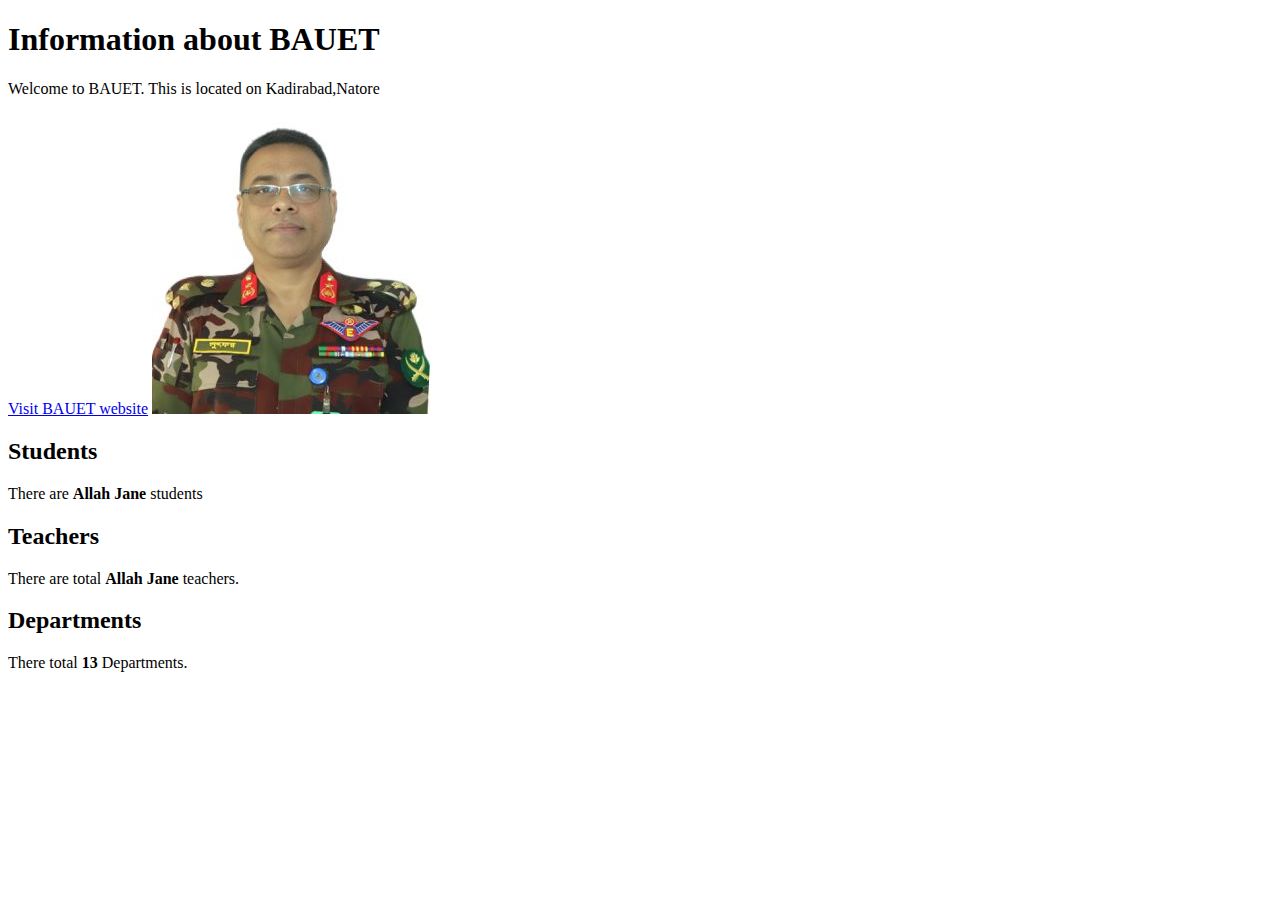
<file: Day 1/index.html>
<!DOCTYPE html>
<html lang="en">
    <head>
        <meta charset="Windows-1252" />
        <meta name="viewport" content="width=device-width, initial-scale=1" />
        <title>Document</title>
    </head>
    <body>
        <h1>Information about BAUET</h1>
        <p>Welcome to BAUET. This is located on Kadirabad,Natore</p>
        <a href="https://bauet.ac.bd" rel="nofollow">Visit BAUET website</a>
        <img
            alt="Honorable Vice Chancellor Sir"
            src="./images/Brig-Gen-S-M-Lutfor-Rahman-279x300.jpg"
        />
        <h2>Students</h2>
        <p>There are <b>Allah Jane</b> students</p>
        <h2>Teachers</h2>
        <p>There are total <b>Allah Jane</b> teachers.</p>

        <h2>Departments</h2>
        <p>There total <b>13</b> Departments.</p>
    </body>
</html>
</file>
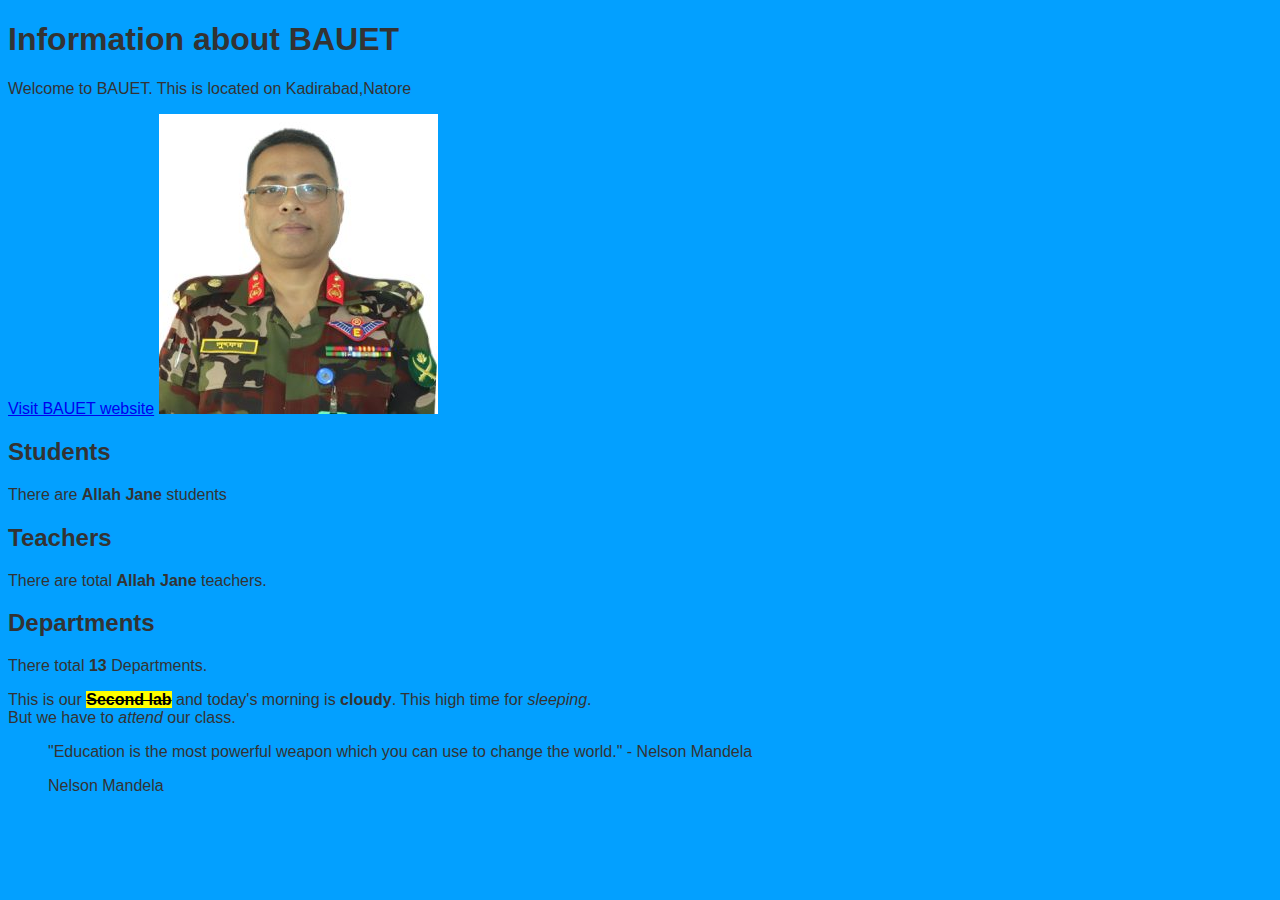
<file: Day 2/index.html>
<!DOCTYPE html>
<html lang="en">
    <head>
        <meta charset="UTF-8" />
        <meta name="viewport" content="width=device-width, initial-scale=1.0" />
        <title>Document</title>
        <style>
            body {
                background-color: #03a0ff;
                font-family: Arial, sans-serif;
                color: #333;
            }
        </style>
    </head>
    <body>
        <h1>Information about BAUET</h1>
        <p>Welcome to BAUET. This is located on Kadirabad,Natore</p>
        <a href="https://bauet.ac.bd" rel="nofollow">Visit BAUET website</a>
        <img
            alt="Honorable Vice Chancellor Sir"
            src="./images/Brig-Gen-S-M-Lutfor-Rahman-279x300.jpg"
        />
        <h2>Students</h2>
        <p>There are <b>Allah Jane</b> students</p>
        <h2>Teachers</h2>
        <p>There are total <b>Allah Jane</b> teachers.</p>

        <h2>Departments</h2>
        <p>There total <b>13</b> Departments.</p>
        <!--Second lab starts here-->
        <!-- Text formatting -->
        This is our
        <b
            ><mark><strike>Second lab</strike></mark></b
        >
        and today's morning is <strong>cloudy</strong>. This high time for
        <i>sleeping</i>. <br />
        But we have to <em>attend</em> our class.
        <!-- Cotatuib abd Citation -->
        <blockquote cite="https://bauet.ac.bd">
            <p>
                "Education is the most powerful weapon which you can use to
                change the world." - Nelson Mandela
            </p>
            <footer>Nelson Mandela</footer>
        </blockquote>
    </body>
</html>
</file>
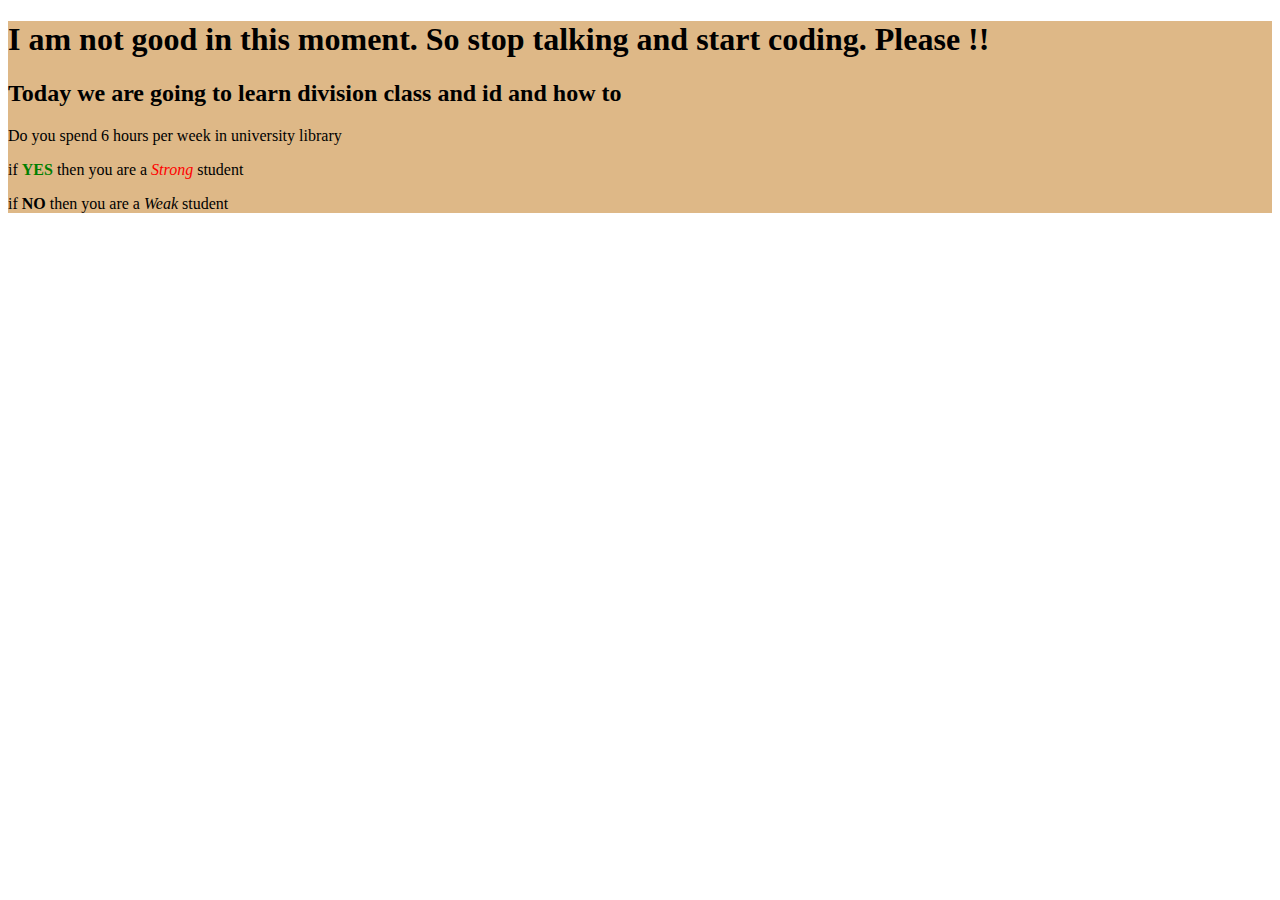
<file: Day 4/index.html>
<!DOCTYPE html>
<html lang="en">
    <head>
        <meta charset="UTF-8" />
        <meta name="viewport" content="width=device-width, initial-scale=1.0" />
        <title>Document</title>
    </head>
    <body>
        <div style="background-color: burlywood">
            <h1>
                I am not good in this moment. So stop talking and start coding.
                Please !!
            </h1>
            <h2>
                Today we are going to learn division class and id and how to
            </h2>
            <p>Do you spend 6 hours per week in university library</p>
            <p>
                if <strong style="color: green">YES</strong> then you are a
                <em style="color: red">Strong</em> student
            </p>
            <p>if <strong>NO</strong> then you are a <em>Weak</em> student</p>
        </div>
    </body>
</html>
</file>
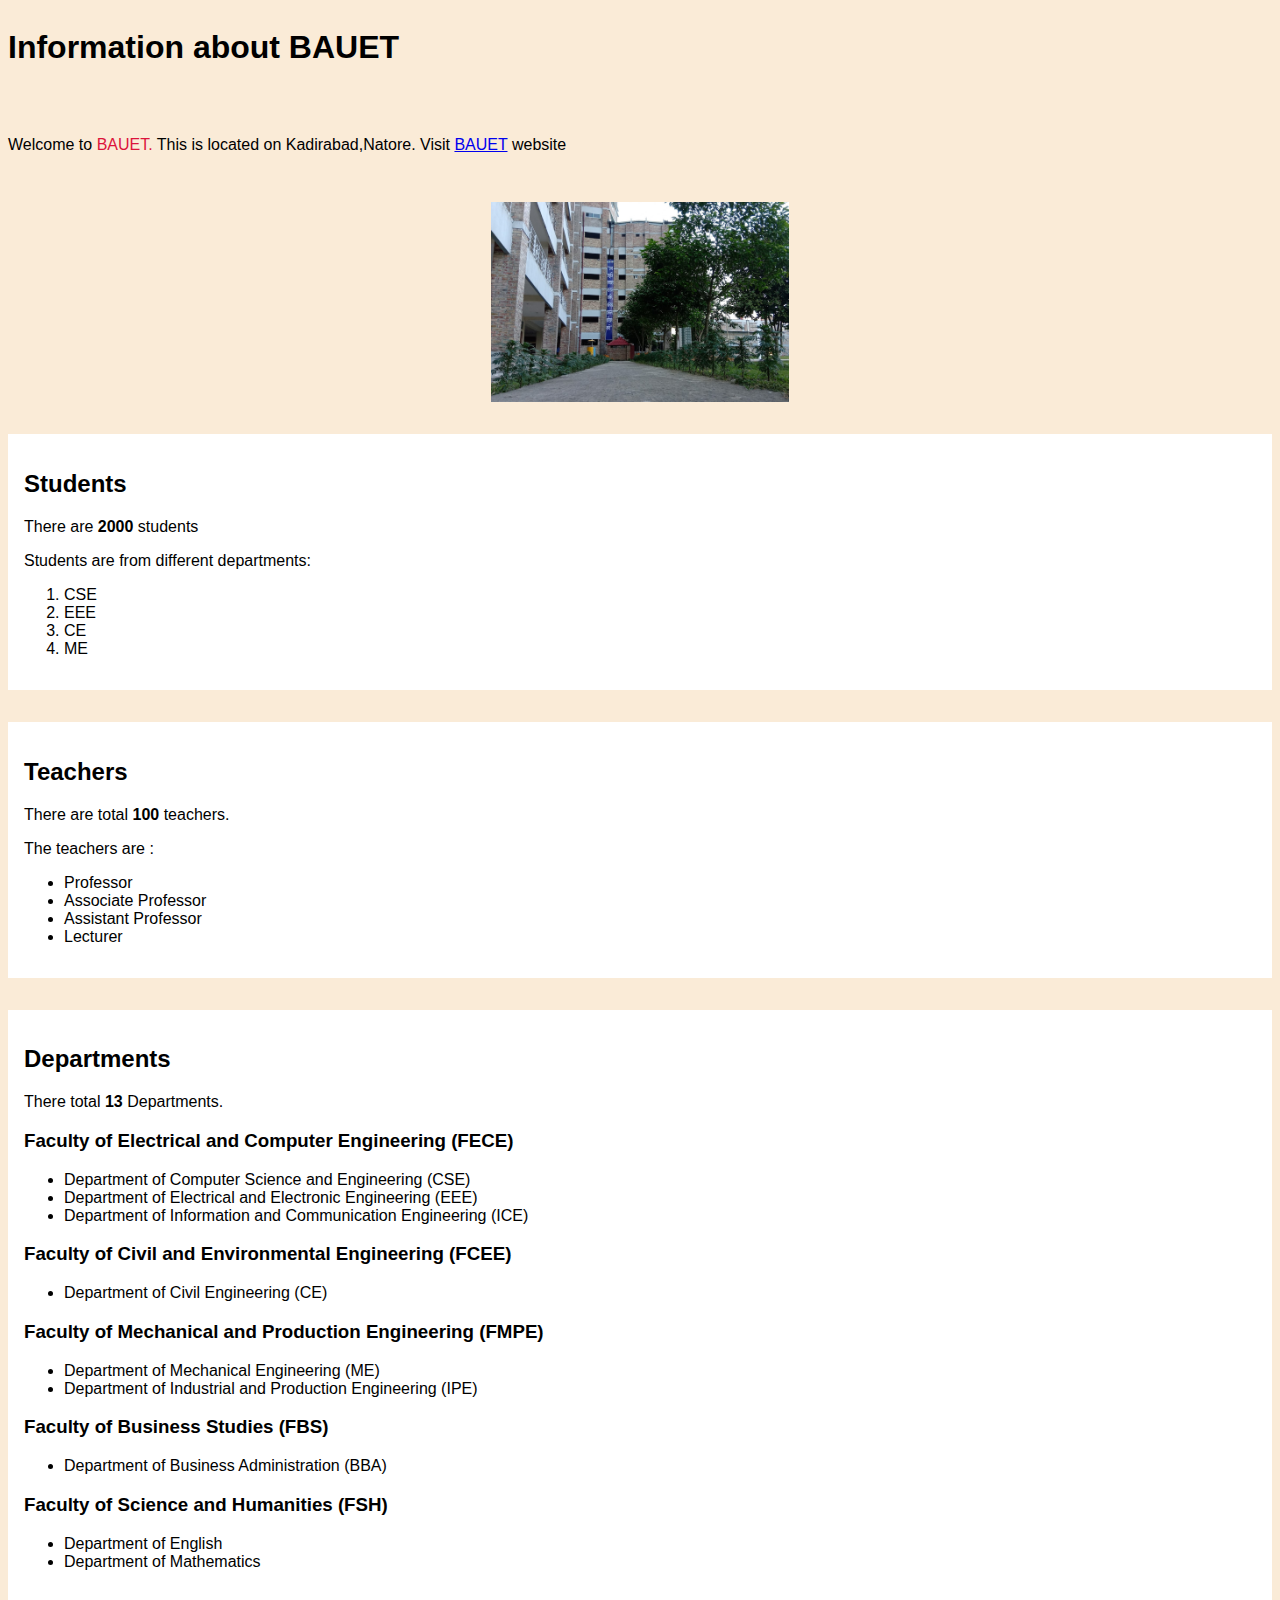
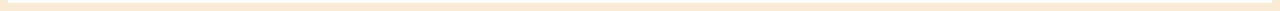
<file: Day 1/Home Work/index.html>
<!DOCTYPE html>
<html lang="en">
    <head>
        <meta charset="Windows-1252" />
        <meta name="viewport" content="width=device-width, initial-scale=1" />
        <title>Document</title>
        <style>
            body {
                background-color: antiquewhite;
                display: flex;
                gap: 2rem;
                justify-content: center;
                flex-direction: column;
                font-family: Arial, Helvetica, sans-serif;
            }
            img {
                align-self: center;
            }
            .red {
                color: crimson;
            }
            .info {
                background-color: white;
                padding: 1em;
            }
        </style>
    </head>
    <body>
        <h1>Information about BAUET</h1>
        <p>
            Welcome to <span class="red">BAUET.</span> This is located on
            Kadirabad,Natore. Visit
            <a href="https://bauet.ac.bd" rel="nofollow"> BAUET</a> website
        </p>
        <img alt="BAUET Building" height="200" src="./images/bauet.jpg" />
        <div class="info">
            <h2>Students</h2>
            <p>There are <b>2000</b> students</p>
            <p>Students are from different departments:</p>
            <ol>
                <li>CSE</li>
                <li>EEE</li>
                <li>CE</li>
                <li>ME</li>
            </ol>
        </div>
        <div class="info">
            <h2>Teachers</h2>
            <p>There are total <b>100</b> teachers.</p>
            <p>The teachers are :</p>
            <ul>
                <li>Professor</li>
                <li>Associate Professor</li>
                <li>Assistant Professor</li>
                <li>Lecturer</li>
            </ul>
        </div>
        <div class="info">
            <h2>Departments</h2>
            <p>There total <b>13</b> Departments.</p>
            <h3>Faculty of Electrical and Computer Engineering (FECE)</h3>
            <ul>
                <li>Department of Computer Science and Engineering (CSE)</li>
                <li>
                    Department of Electrical and Electronic Engineering (EEE)
                </li>
                <li>
                    Department of Information and Communication Engineering
                    (ICE)
                </li>
            </ul>

            <h3>Faculty of Civil and Environmental Engineering (FCEE)</h3>
            <ul>
                <li>Department of Civil Engineering (CE)</li>
            </ul>

            <h3>Faculty of Mechanical and Production Engineering (FMPE)</h3>
            <ul>
                <li>Department of Mechanical Engineering (ME)</li>
                <li>
                    Department of Industrial and Production Engineering (IPE)
                </li>
            </ul>

            <h3>Faculty of Business Studies (FBS)</h3>
            <ul>
                <li>Department of Business Administration (BBA)</li>
            </ul>

            <h3>Faculty of Science and Humanities (FSH)</h3>
            <ul>
                <li>Department of English</li>
                <li>Department of Mathematics</li>
            </ul>
        </div>
    </body>
</html>
</file>
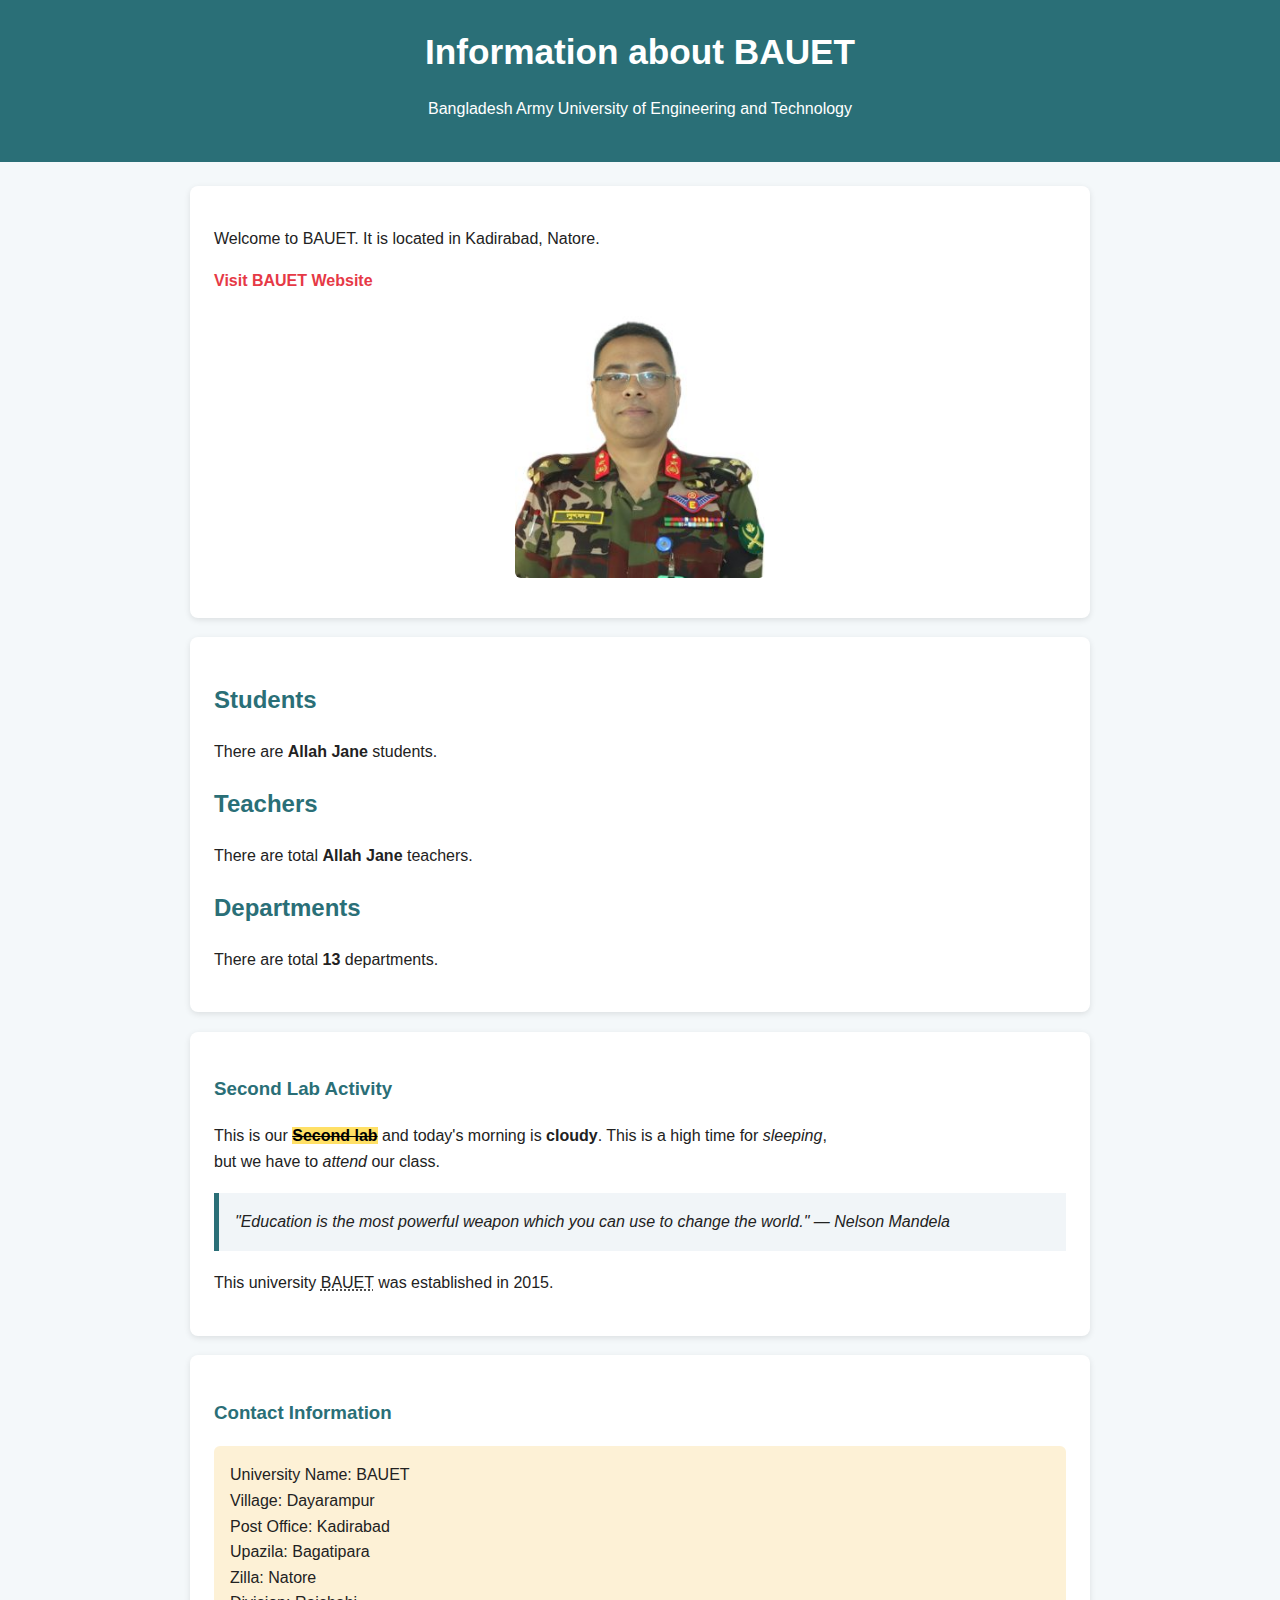
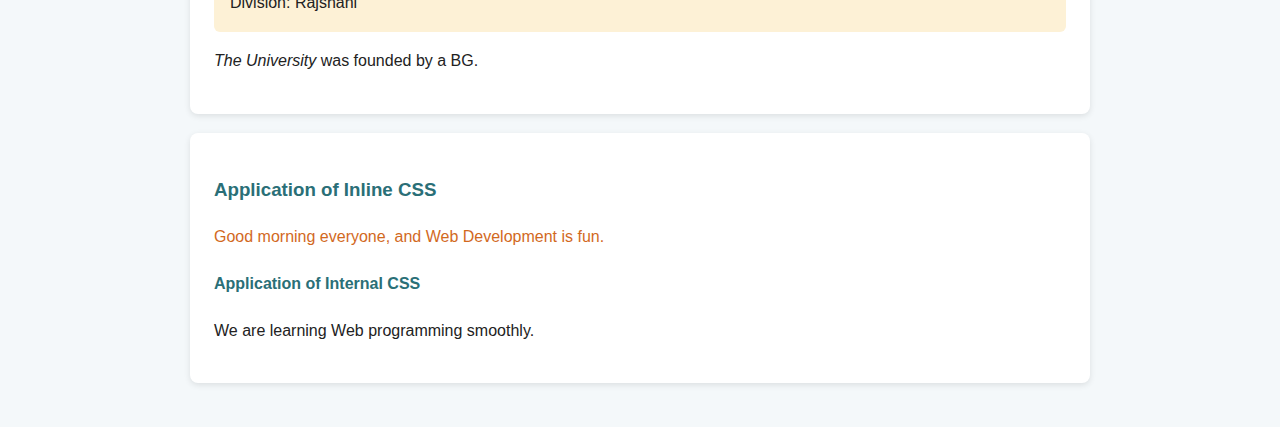
<file: Day 2/HomeWork/index.html>
<!DOCTYPE html>
<html lang="en">
    <head>
        <meta charset="UTF-8" />
        <meta name="viewport" content="width=device-width, initial-scale=1.0" />
        <title>BAUET Information</title>
        <link rel="stylesheet" href="./style.css" />
    </head>
    <body>
        <header>
            <h1>Information about BAUET</h1>
            <p>Bangladesh Army University of Engineering and Technology</p>
        </header>

        <main>
            <section>
                <p>Welcome to BAUET. It is located in Kadirabad, Natore.</p>
                <a href="https://bauet.ac.bd" rel="nofollow" target="_blank"
                    >Visit BAUET Website</a
                >
                <img
                    alt="Honorable Vice Chancellor Sir"
                    src="./images/Brig-Gen-S-M-Lutfor-Rahman-279x300.jpg"
                />
            </section>

            <section>
                <h2>Students</h2>
                <p>There are <b>Allah Jane</b> students.</p>

                <h2>Teachers</h2>
                <p>There are total <b>Allah Jane</b> teachers.</p>

                <h2>Departments</h2>
                <p>There are total <b>13</b> departments.</p>
            </section>

            <section>
                <h3>Second Lab Activity</h3>
                <p>
                    This is our
                    <b
                        ><mark><strike>Second lab</strike></mark></b
                    >
                    and today's morning is <strong>cloudy</strong>. This is a
                    high time for <i>sleeping</i>,<br />
                    but we have to <em>attend</em> our class.
                </p>

                <blockquote cite="https://bauet.ac.bd">
                    "Education is the most powerful weapon which you can use to
                    change the world." — Nelson Mandela
                </blockquote>

                <p>
                    This university
                    <abbr
                        title="Bangladesh Army University of Engineering and Technology"
                        >BAUET</abbr
                    >
                    was established in 2015.
                </p>
            </section>

            <section>
                <h3>Contact Information</h3>
                <address>
                    University Name: BAUET <br />
                    Village: Dayarampur <br />
                    Post Office: Kadirabad <br />
                    Upazila: Bagatipara <br />
                    Zilla: Natore <br />
                    Division: Rajshahi
                </address>
                <p><cite>The University</cite> was founded by a BG.</p>
            </section>

            <section>
                <h3>Application of Inline CSS</h3>
                <p style="color: chocolate">
                    Good morning everyone, and Web Development is fun.
                </p>

                <h4>Application of Internal CSS</h4>
                <p>We are learning Web programming smoothly.</p>
            </section>
        </main>
    </body>
</html>
</file>
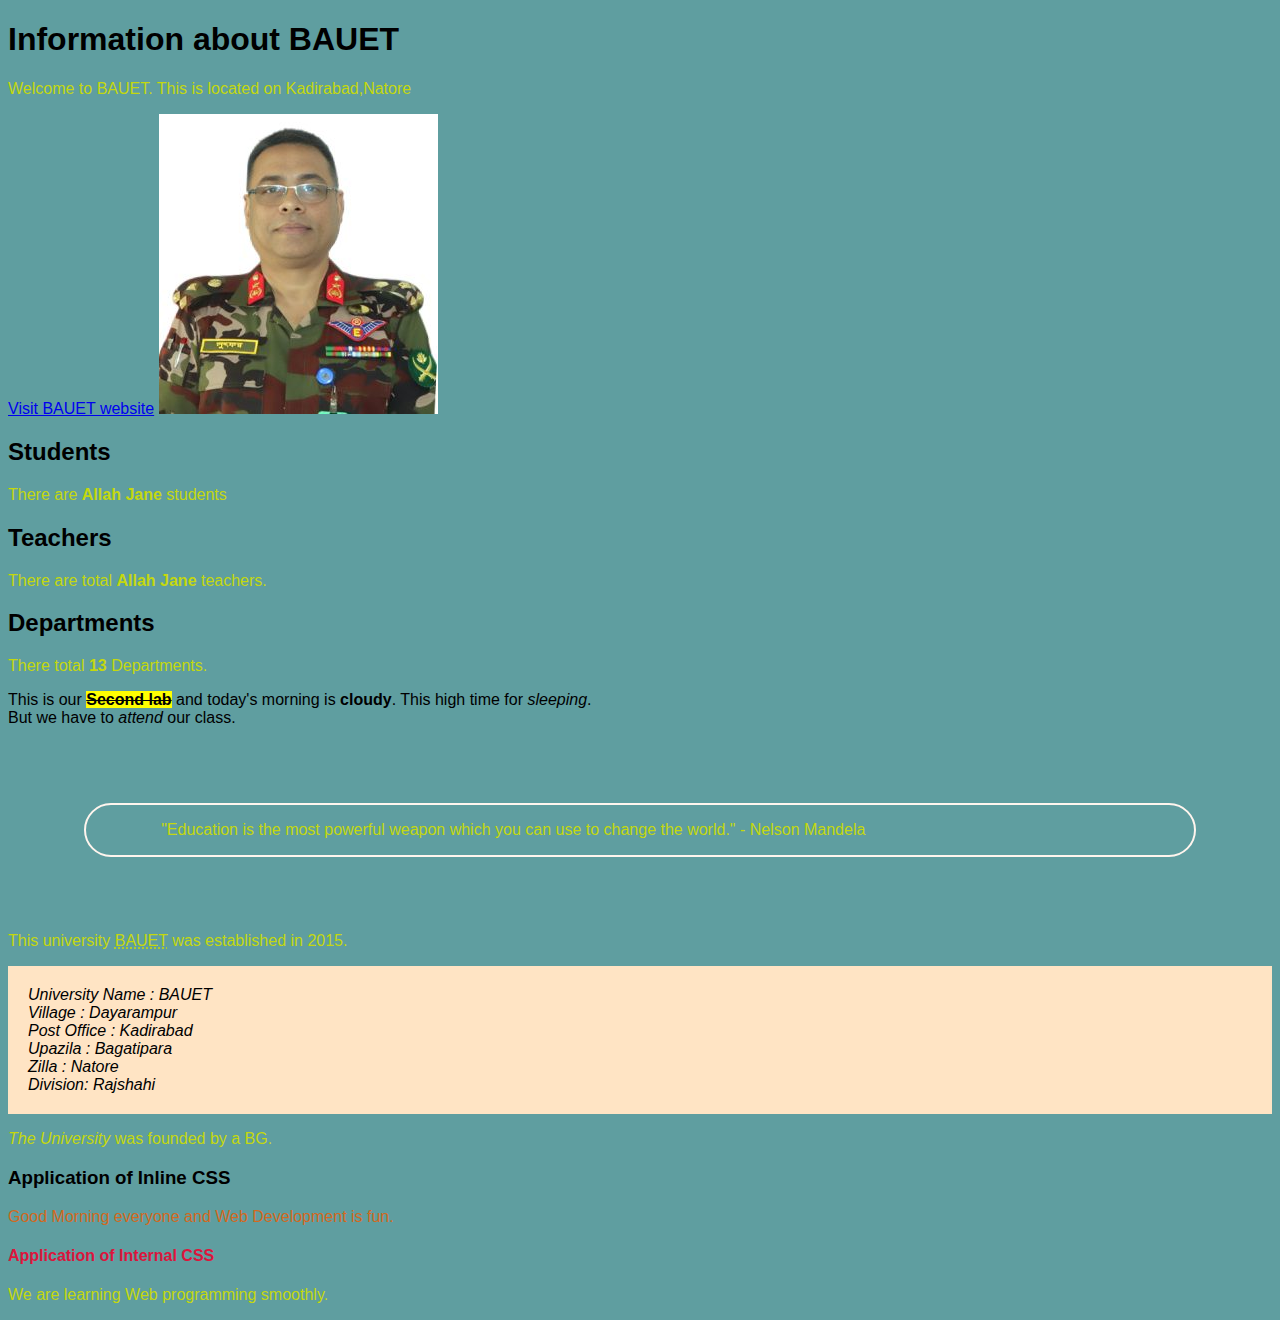
<file: Day 2/In Lab/index.html>
<!DOCTYPE html>
<html lang="en">
    <head>
        <meta charset="UTF-8" />
        <meta name="viewport" content="width=device-width, initial-scale=1.0" />
        <title>Document</title>
        <style>
            body {
                background-color: cadetblue;
                font-family: Arial, sans-serif;
            }
            h4 {
                color: crimson;
            }
            p {
                color: rgb(196, 216, 14);
            }
        </style>
        <link rel="stylesheet" href="./style.css" />
    </head>
    <body>
        <h1>Information about BAUET</h1>
        <p>Welcome to BAUET. This is located on Kadirabad,Natore</p>
        <a href="https://bauet.ac.bd" rel="nofollow">Visit BAUET website</a>
        <img
            alt="Honorable Vice Chancellor Sir"
            src="./images/Brig-Gen-S-M-Lutfor-Rahman-279x300.jpg"
        />
        <h2>Students</h2>
        <p>There are <b>Allah Jane</b> students</p>
        <h2>Teachers</h2>
        <p>There are total <b>Allah Jane</b> teachers.</p>

        <h2>Departments</h2>
        <p>There total <b>13</b> Departments.</p>
        <!--Second lab starts here-->
        <!-- Text formatting -->
        This is our
        <b
            ><mark><strike>Second lab</strike></mark></b
        >
        and today's morning is <strong>cloudy</strong>. This high time for
        <i>sleeping</i>. <br />
        But we have to <em>attend</em> our class.
        <!-- Cotation and Citation -->
        <blockquote cite="https://bauet.ac.bd">
            <p>
                "Education is the most powerful weapon which you can use to
                change the world." - Nelson Mandela
            </p>
        </blockquote>
        <p>
            This university
            <abbr
                title="Bangladesh Army University of Engineering and Technology"
                >BAUET</abbr
            >
            was established in 2015.
        </p>

        <address>
            University Name : BAUET <br />
            Village : Dayarampur <br />
            Post Office : Kadirabad <br />
            Upazila : Bagatipara <br />
            Zilla : Natore <br />
            Division: Rajshahi <br />
        </address>
        <p><cite>The University </cite> was founded by a BG.</p>
        <h3>Application of Inline CSS</h3>
        <p style="color: chocolate">
            Good Morning everyone and Web Development is fun.
        </p>
        <h4>Application of Internal CSS</h4>
        <p>We are learning Web programming smoothly.</p>
    </body>
</html>
</file>
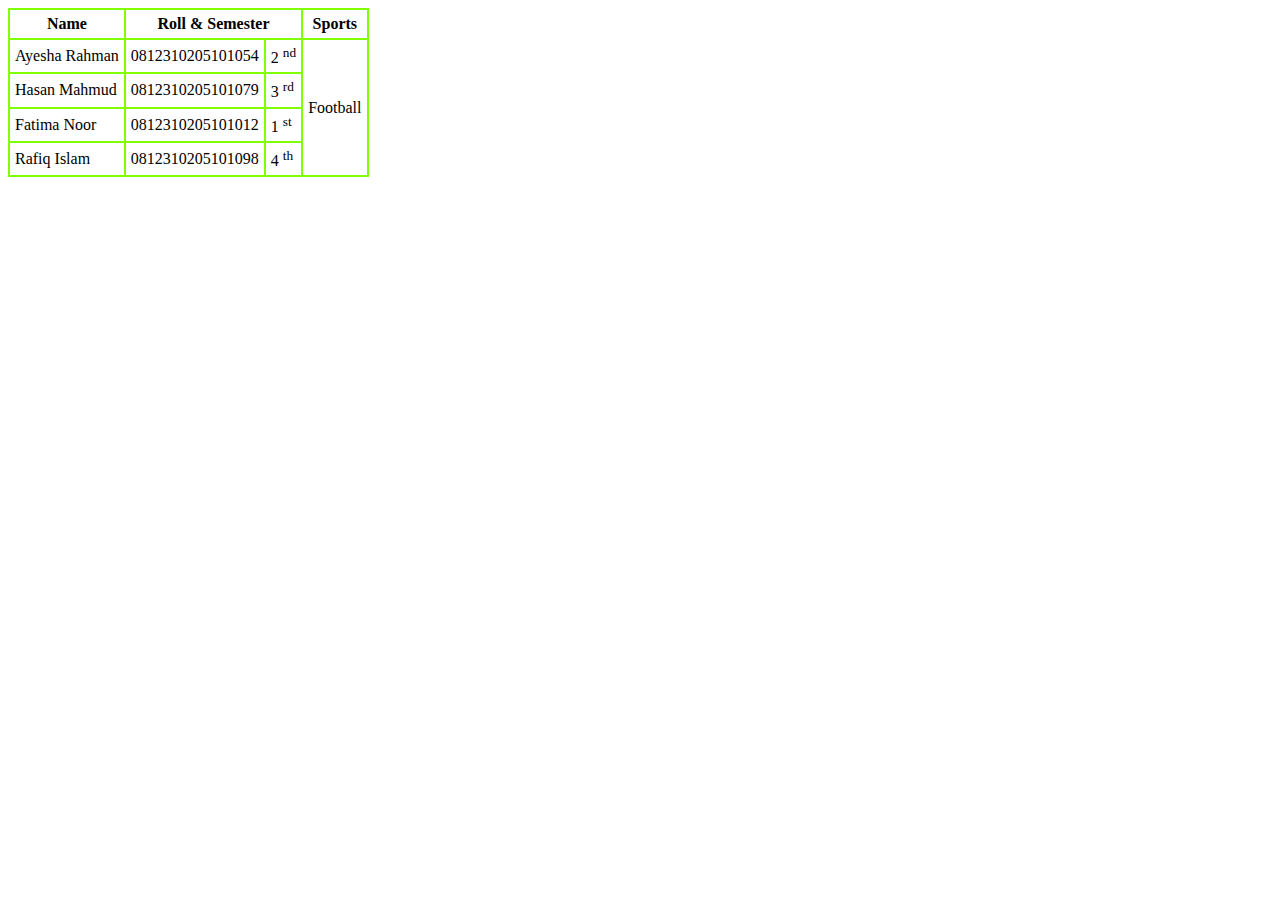
<file: Day 3/In Lab/index.html>
<!DOCTYPE html>
<html lang="en">
    <head>
        <meta charset="UTF-8" />
        <meta name="viewport" content="width=device-width, initial-scale=1.0" />
        <title>HTML Table</title>
        <link rel="stylesheet" href="./style.css" />
    </head>
    <body>
        <table border="1" cellspacing="0" cellpadding="5">
            <thead>
                <tr>
                    <th>Name</th>
                    <th colspan="2">Roll & Semester</th>
                    <th>Sports</th>
                </tr>
            </thead>
            <tbody>
                <tr>
                    <td>Ayesha Rahman</td>
                    <td>0812310205101054</td>
                    <td>2 <sup>nd</sup></td>
                    <td rowspan="4">Football</td>
                </tr>
                <tr>
                    <td>Hasan Mahmud</td>
                    <td>0812310205101079</td>
                    <td>3 <sup>rd</sup></td>
                </tr>
                <tr>
                    <td>Fatima Noor</td>
                    <td>0812310205101012</td>
                    <td>1 <sup>st</sup></td>
                </tr>
                <tr>
                    <td>Rafiq Islam</td>
                    <td>0812310205101098</td>
                    <td>4 <sup>th</sup></td>
                </tr>
            </tbody>
        </table>
    </body>
</html>
</file>
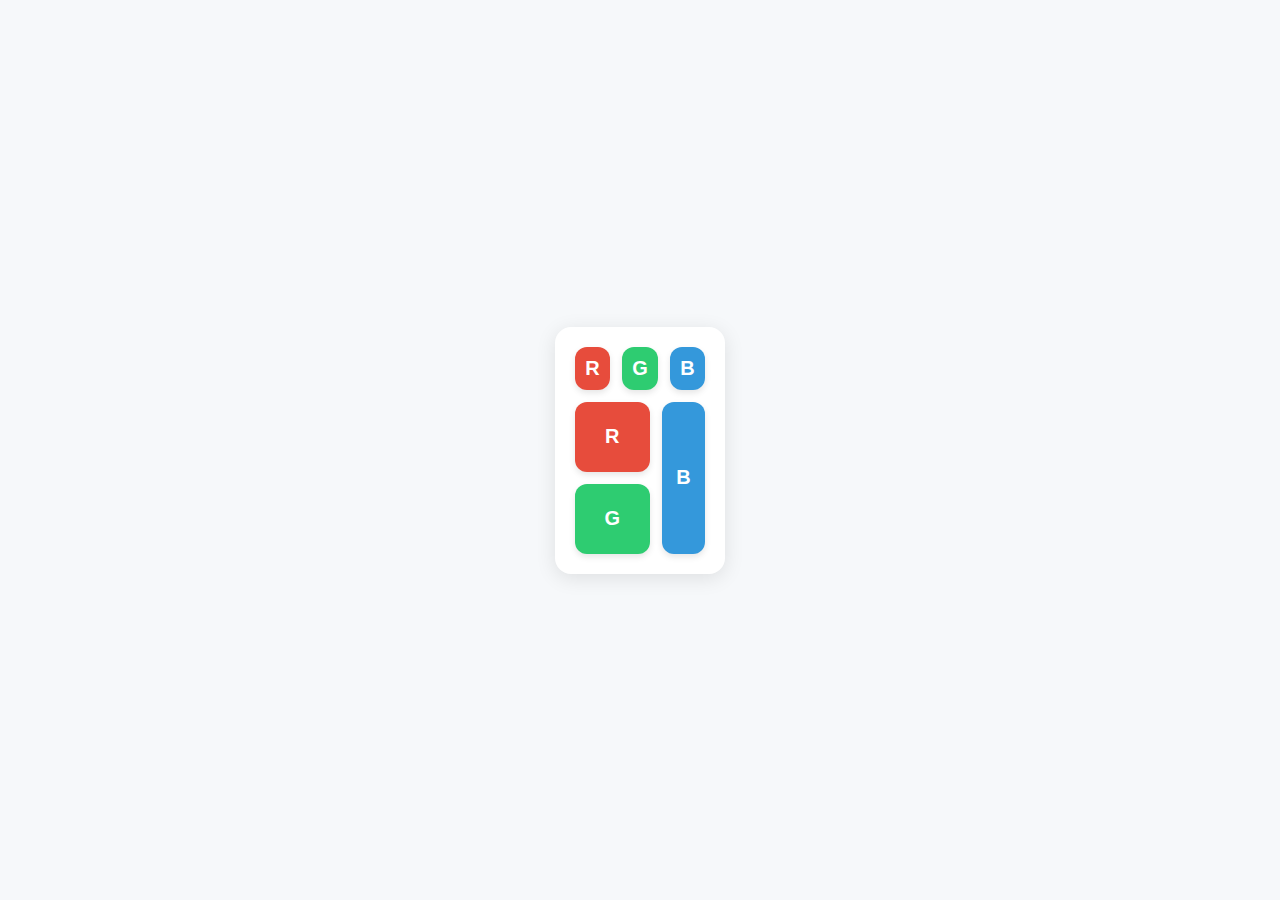
<file: Day 4/HomeWork/index.html>
<!DOCTYPE html>
<html lang="en">
    <head>
        <meta charset="UTF-8" />
        <meta name="viewport" content="width=device-width, initial-scale=1.0" />
        <title>Fancy RGB Layout</title>
        <style>
            body {
                font-family: Arial, sans-serif;
                background: #f6f8fa;
                display: flex;
                justify-content: center;
                align-items: center;
                min-height: 100vh;
                margin: 0;
            }

            .container {
                display: grid;
                gap: 12px;
                padding: 20px;
                border-radius: 16px;
                background: white;
                box-shadow: 0 4px 20px rgba(0, 0, 0, 0.1);
            }

            /* First row (R, G, B side by side) */
            .row1 {
                display: grid;
                grid-template-columns: repeat(3, 1fr);
                gap: 12px;
            }

            /* Second row (column of R/G + tall B) */
            .row2 {
                display: grid;
                grid-template-columns: 75px 1fr;
                gap: 12px;
                align-items: stretch;
            }

            .col-stack {
                display: grid;
                grid-template-rows: 1fr 1fr; /* equal halves */
                gap: 12px;
            }

            .box {
                padding: 10px;
                display: flex;
                justify-content: center;
                align-items: center;
                font-weight: bold;
                font-size: 20px;
                border-radius: 12px;
                color: white;
                box-shadow: 0 3px 6px rgba(0, 0, 0, 0.1);
            }

            .R {
                background: #e74c3c;
            }
            .G {
                background: #2ecc71;
            }
            .B {
                background: #3498db;
            }

            .second-blue {
                display: flex;
                align-items: center;
                justify-content: center;
                min-height: 132px;
            }
        </style>
    </head>
    <body>
        <div class="container">
            <div class="row1">
                <div class="box R">R</div>
                <div class="box G">G</div>
                <div class="box B">B</div>
            </div>
            <div class="row2">
                <div class="col-stack">
                    <div class="box R">R</div>
                    <div class="box G">G</div>
                </div>
                <div class="box B second-blue">B</div>
            </div>
        </div>
    </body>
</html>
</file>
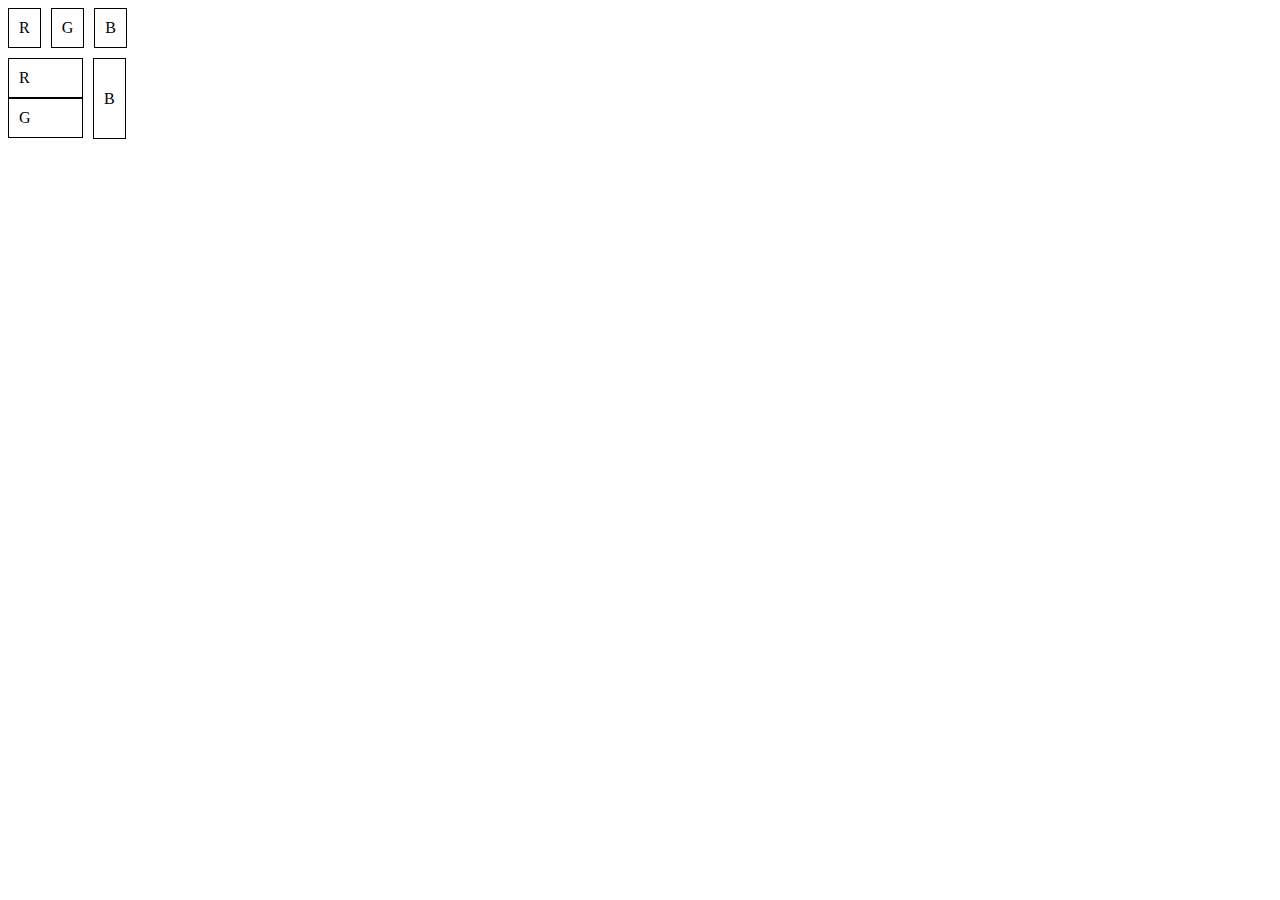
<file: Day 4/in Lab/index.html>
<!DOCTYPE html>
<html lang="en">
    <head>
        <meta charset="UTF-8" />
        <meta name="viewport" content="width=device-width, initial-scale=1.0" />
        <title>Document</title>
        <style>
            .box {
                width: auto;
                border: 1px solid black;
                padding: 10px;
            }
        </style>
    </head>
    <body>
        <div style="display: flex; flex-direction: column; gap: 10px">
            <div style="display: flex; gap: 10px; width: 100dvw">
                <div class="box">R</div>
                <div class="box">G</div>
                <div class="box">B</div>
            </div>
            <div style="display: flex; gap: 10px">
                <div style="display: flex; flex-direction: column; width: 75px">
                    <div class="box">R</div>
                    <div class="box">G</div>
                </div>

                <div
                    style="
                        display: flex;
                        height: 59px;
                        justify-items: center;
                        align-items: center;
                    "
                    class="box"
                >
                    B
                </div>
            </div>
        </div>
    </body>
</html>
</file>
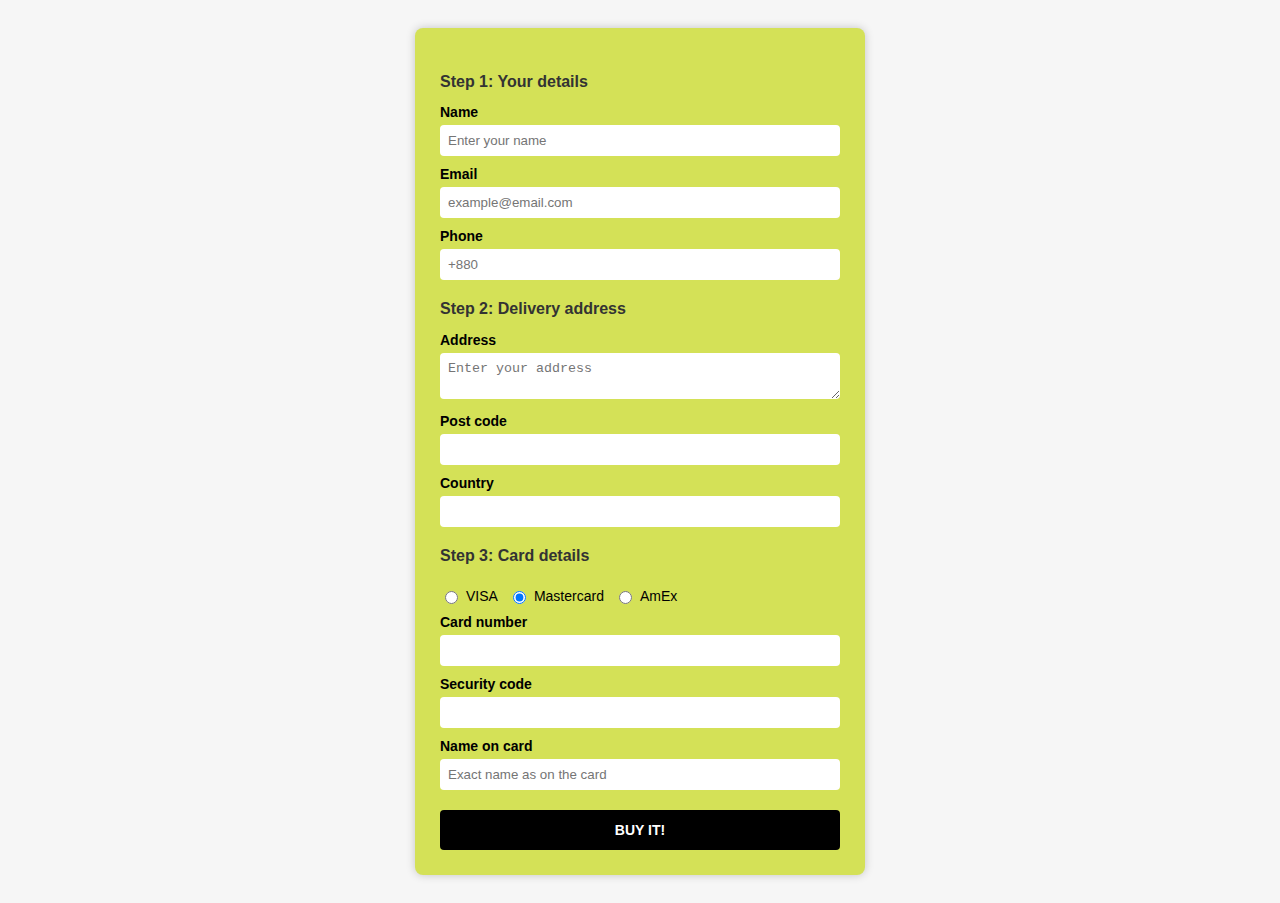
<file: Day 5/Drawings/index.html>
<!DOCTYPE html>
<html lang="en">
    <head>
        <meta charset="UTF-8" />
        <meta name="viewport" content="width=device-width, initial-scale=1.0" />
        <title>Web Lab 5 - Form Example</title>
        <style>
            body {
                font-family: Arial, sans-serif;
                background-color: #f6f6f6;
                padding: 20px;
                color: #000;
            }

            .form-container {
                background-color: #d4e157; /* light green-yellow */
                max-width: 400px;
                margin: auto;
                padding: 25px;
                border-radius: 8px;
                box-shadow: 0 0 10px rgba(0, 0, 0, 0.2);
            }

            h2 {
                margin-top: 20px;
                font-size: 16px;
                color: #333;
            }

            label {
                display: block;
                margin-top: 10px;
                font-weight: bold;
                font-size: 14px;
            }

            input[type='text'],
            input[type='email'],
            input[type='tel'],
            textarea {
                width: 100%;
                padding: 8px;
                margin-top: 5px;
                border: none;
                border-radius: 4px;
                box-sizing: border-box;
                background: #fff;
                color: #000;
            }

            textarea {
                resize: vertical;
            }

            .card-types {
                display: flex;
                gap: 10px;
                margin-top: 5px;
            }

            .card-types label {
                display: flex;
                align-items: center;
                gap: 5px;
                font-weight: normal;
            }

            button {
                margin-top: 20px;
                width: 100%;
                padding: 12px;
                background-color: black;
                color: white;
                font-weight: bold;
                border: none;
                border-radius: 4px;
                cursor: pointer;
                font-size: 14px;
            }

            button:hover {
                background-color: #333;
            }

         
        </style>
    </head>
    <body>
        <div class="form-container">
            <form>
                <!-- Step 1: Your details -->
                <h2>Step 1: Your details</h2>

                <label for="name">Name</label>
                <input type="text" id="name" placeholder="Enter your name" />

                <label for="email">Email</label>
                <input
                    type="email"
                    id="email"
                    placeholder="example@email.com"
                />

                <label for="phone">Phone</label>
                <input type="tel" id="phone" placeholder="+880" />

                <!-- Step 2: Delivery address -->
                <h2>Step 2: Delivery address</h2>

                <label for="address">Address</label>
                <textarea
                    id="address"
                    placeholder="Enter your address"
                ></textarea>

                <label for="postcode">Post code</label>
                <input type="text" id="postcode" />

                <label for="country">Country</label>
                <input type="text" id="country" />

                <!-- Step 3: Card details -->
                <h2>Step 3: Card details</h2>

                <div class="card-types">
                    <label>
                        <input type="radio" name="card-type" value="visa" />
                        VISA
                    </label>
                    <label>
                        <input
                            type="radio"
                            name="card-type"
                            value="mastercard"
                            checked
                        />
                        Mastercard
                    </label>
                    <label>
                        <input type="radio" name="card-type" value="amex" />
                        AmEx
                    </label>
                </div>

                <label for="card-number">Card number</label>
                <input type="text" id="card-number" />

                <label for="security-code">Security code</label>
                <input type="text" id="security-code" />

                <label for="card-name">Name on card</label>
                <input
                    type="text"
                    id="card-name"
                    placeholder="Exact name as on the card"
                />

                <button type="submit">BUY IT!</button>
            </form>
        </div>
    </body>
</html>
</file>
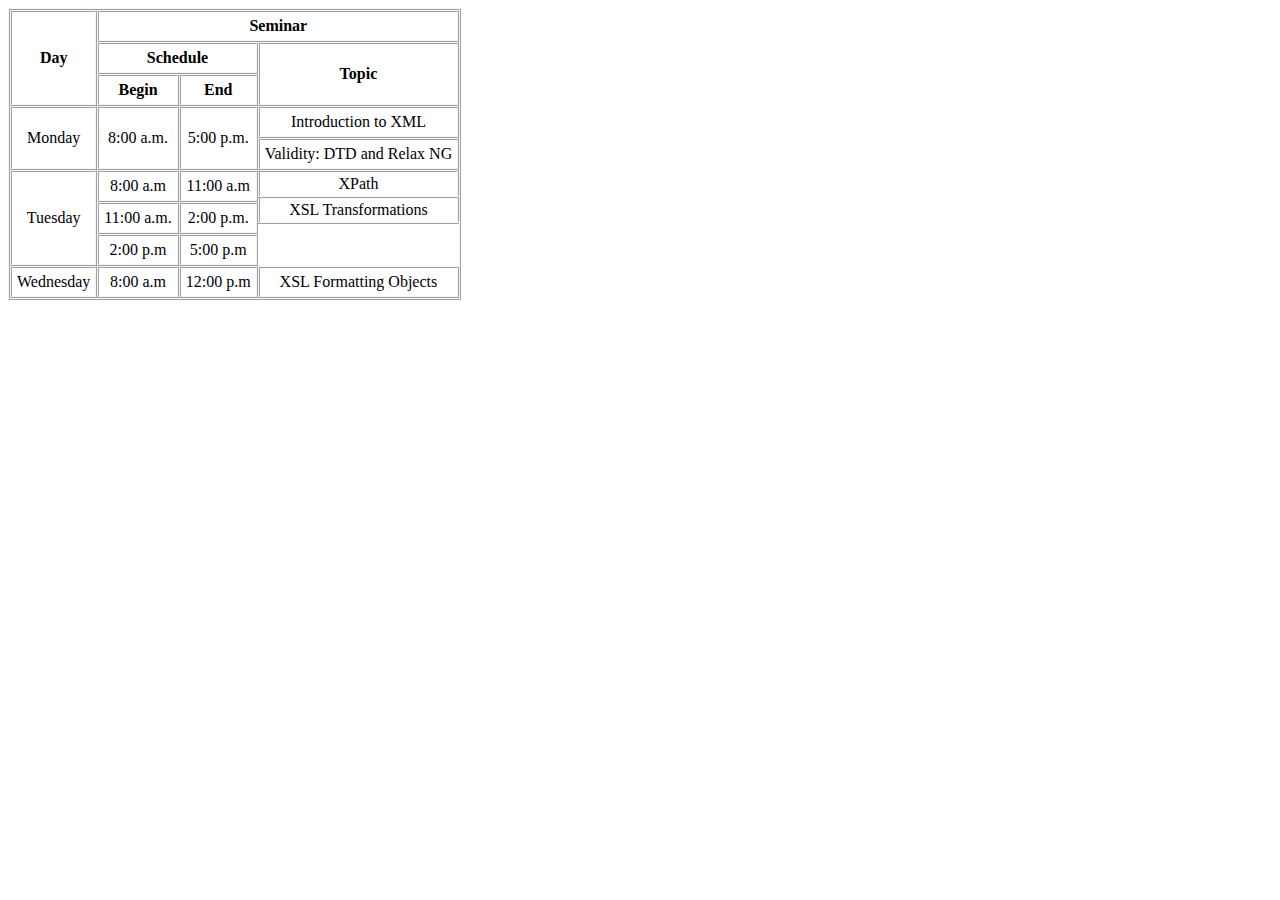
<file: Day 3/In Lab/example.html>
<!DOCTYPE html>
<html lang="en">
    <head>
        <meta charset="UTF-8" />
        <meta name="viewport" content="width=device-width, initial-scale=1.0" />
        <title>Table</title>
        <style>
            table,
            th,
            td {
                border: 2px ridge whitesmoke;
            }
            td {
                text-align: center;
            }
        </style>
    </head>
    <body>
        <table border="1" cellspacing="0" cellpadding="5">
            <tr>
                <th rowspan="3">Day</th>
                <th colspan="3">Seminar</th>
            </tr>
            <tr>
                <th colspan="2">Schedule</th>
                <th rowspan="2">Topic</th>
            </tr>
            <tr>
                <th>Begin</th>
                <th>End</th>
            </tr>
            <tr>
                <td rowspan="2">Monday</td>
                <td rowspan="2">8:00 a.m.</td>
                <td rowspan="2">5:00 p.m.</td>
                <td>Introduction to XML</td>
            </tr>
            <tr>
                <td>Validity: DTD and Relax NG</td>
            </tr>
            <tr>
                <td rowspan="3">Tuesday</td>
                <td>8:00 a.m</td>
                <td>11:00 a.m</td>
                <td
                    rowspan="3"
                    style="
                        padding: 0;
                        margin: 0;
                        height: 100%;
                        vertical-align: top;
                        border: none;
                    "
                >
                    <table
                        border="1"
                        cellspacing="0"
                        cellpadding="3"
                        style="
                            height: 100%;
                            width: 100%;
                            border-collapse: collapse;
                            border: none;
                        "
                    >
                        <tr>
                            <td>XPath</td>
                        </tr>
                        <tr>
                            <td>XSL Transformations</td>
                        </tr>
                    </table>
                </td>
            </tr>
            <tr>
                <td>11:00 a.m.</td>
                <td>2:00 p.m.</td>
            </tr>
            <tr>
                <td>2:00 p.m</td>
                <td>5:00 p.m</td>
            </tr>
            <tr>
                <td>Wednesday</td>
                <td>8:00 a.m</td>
                <td>12:00 p.m</td>
                <td>XSL Formatting Objects</td>
            </tr>
        </table>
    </body>
</html>
</file>
<file: Day 2/HomeWork/style.css>
/* ===== Base (Light Mode) ===== */
body {
	background-color: #f4f8fa;
	font-family: Arial, sans-serif;
	margin: 0;
	padding: 0;
	line-height: 1.6;
	color: #222;
}

header {
	background-color: #2a6f77;
	color: white;
	text-align: center;
	padding: 1.5rem;
}

header h1 {
	margin: 0;
	font-size: 2.2rem;
}

main {
	max-width: 900px;
	margin: auto;
	padding: 1.5rem;
}

section {
	background: white;
	padding: 1.5rem;
	border-radius: 8px;
	margin-bottom: 1.2rem;
	box-shadow: 0 2px 6px rgba(0, 0, 0, 0.1);
}

h2,
h3,
h4 {
	color: #2a6f77;
}

a {
	color: #e63946;
	text-decoration: none;
	font-weight: bold;
}

a:hover {
	text-decoration: underline;
}

img {
	max-width: 250px;
	border-radius: 6px;
	display: block;
	margin: 1rem auto;
}

blockquote {
	background: #f1f5f8;
	border-left: 5px solid #2a6f77;
	padding: 1rem;
	font-style: italic;
	margin: 1.2rem 0;
}

address {
	background: #fdf1d6;
	padding: 1rem;
	border-radius: 6px;
	font-style: normal;
}

mark {
	background-color: #ffe066;
}

/* ===== Dark Mode ===== */
@media (prefers-color-scheme: dark) {
	body {
		background-color: #121212;
		color: #ddd;
	}

	header {
		background-color: #1e4f55;
	}

	section {
		background: #1f1f1f;
		box-shadow: 0 2px 6px rgba(255, 255, 255, 0.05);
	}

	h2,
	h3,
	h4 {
		color: #6ad0d9;
	}

	a {
		color: #ff7b7b;
	}

	blockquote {
		background: #1a1a1a;
		border-left: 5px solid #6ad0d9;
	}

	address {
		background: #2b2b2b;
		color: #ccc;
	}

	mark {
		background-color: #aa8800;
		color: #fff;
	}
}
</file>
<file: Day 2/In Lab/style.css>
address{
    background-color: bisque;
    border: 2px snow;
    padding:20px;
}
blockquote{
    border: 2px solid seashell;
    margin:2cm;
    padding-left: 2cm;
    padding-right: 2cm;
    border-radius: 9999px;
}
</file>
<file: Day 3/In Lab/style.css>
table,th,td{
    border:1px solid chartreuse;
    border-radius: 10;

}
</file>
